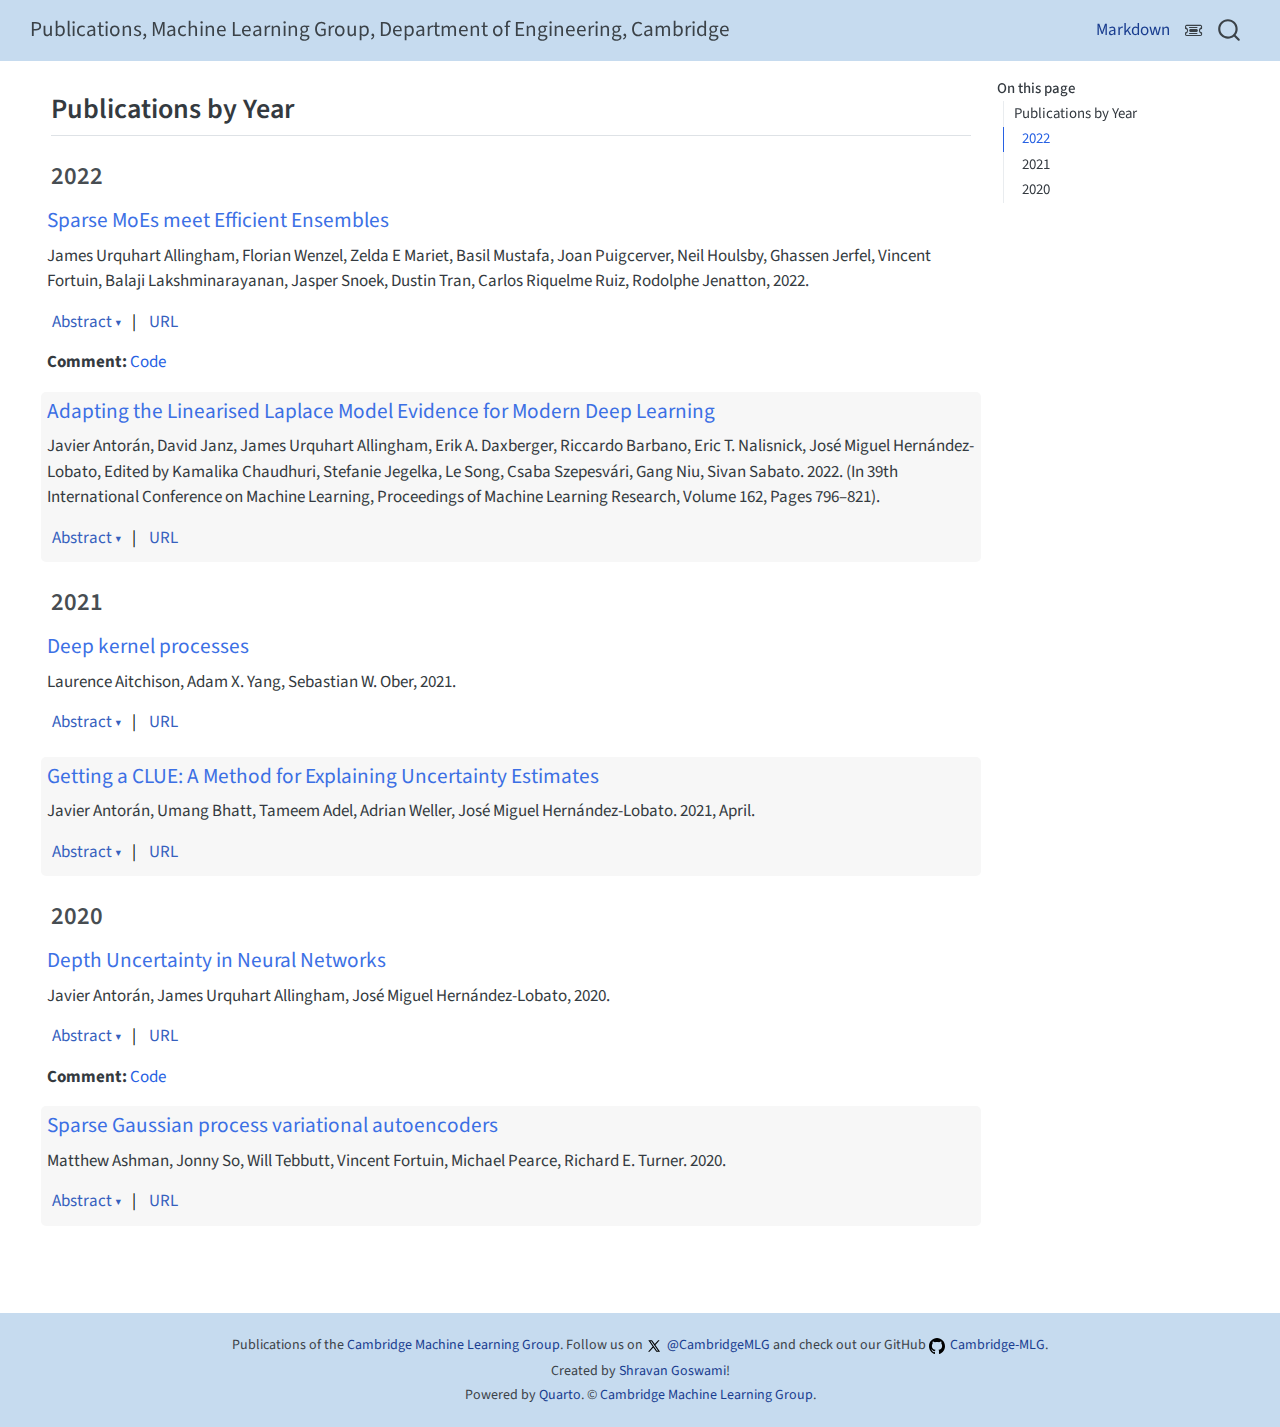
<file: markdown.html>
<!DOCTYPE html>
<html xmlns="http://www.w3.org/1999/xhtml" lang="en" xml:lang="en"><head>

<meta charset="utf-8">
<meta name="generator" content="quarto-1.5.57">

<meta name="viewport" content="width=device-width, initial-scale=1.0, user-scalable=yes">


<title>Publications by Year – MLG Cambridge</title>
<style>
code{white-space: pre-wrap;}
span.smallcaps{font-variant: small-caps;}
div.columns{display: flex; gap: min(4vw, 1.5em);}
div.column{flex: auto; overflow-x: auto;}
div.hanging-indent{margin-left: 1.5em; text-indent: -1.5em;}
ul.task-list{list-style: none;}
ul.task-list li input[type="checkbox"] {
  width: 0.8em;
  margin: 0 0.8em 0.2em -1em; /* quarto-specific, see https://github.com/quarto-dev/quarto-cli/issues/4556 */ 
  vertical-align: middle;
}
</style>


<script src="site_libs/quarto-nav/quarto-nav.js"></script>
<script src="site_libs/quarto-nav/headroom.min.js"></script>
<script src="site_libs/clipboard/clipboard.min.js"></script>
<script src="site_libs/quarto-search/autocomplete.umd.js"></script>
<script src="site_libs/quarto-search/fuse.min.js"></script>
<script src="site_libs/quarto-search/quarto-search.js"></script>
<meta name="quarto:offset" content="./">
<script src="site_libs/quarto-html/quarto.js"></script>
<script src="site_libs/quarto-html/popper.min.js"></script>
<script src="site_libs/quarto-html/tippy.umd.min.js"></script>
<script src="site_libs/quarto-html/anchor.min.js"></script>
<link href="site_libs/quarto-html/tippy.css" rel="stylesheet">
<link href="site_libs/quarto-html/quarto-syntax-highlighting.css" rel="stylesheet" id="quarto-text-highlighting-styles">
<script src="site_libs/bootstrap/bootstrap.min.js"></script>
<link href="site_libs/bootstrap/bootstrap-icons.css" rel="stylesheet">
<link href="site_libs/bootstrap/bootstrap.min.css" rel="stylesheet" id="quarto-bootstrap" data-mode="light">
<script id="quarto-search-options" type="application/json">{
  "location": "navbar",
  "copy-button": false,
  "collapse-after": 3,
  "panel-placement": "end",
  "type": "overlay",
  "limit": 50,
  "keyboard-shortcut": [
    "f",
    "/",
    "s"
  ],
  "language": {
    "search-no-results-text": "No results",
    "search-matching-documents-text": "matching documents",
    "search-copy-link-title": "Copy link to search",
    "search-hide-matches-text": "Hide additional matches",
    "search-more-match-text": "more match in this document",
    "search-more-matches-text": "more matches in this document",
    "search-clear-button-title": "Clear",
    "search-text-placeholder": "",
    "search-detached-cancel-button-title": "Cancel",
    "search-submit-button-title": "Submit",
    "search-label": "Search"
  }
}</script>
<style>html{ scroll-behavior: smooth; }</style>


<link rel="stylesheet" href="assets/style.css">
</head>

<body class="nav-fixed">

<div id="quarto-search-results"></div>
  <header id="quarto-header" class="headroom fixed-top">
    <nav class="navbar navbar-expand-lg " data-bs-theme="dark">
      <div class="navbar-container container-fluid">
      <div class="navbar-brand-container mx-auto">
    <a class="navbar-brand" href="./index.html">
    <span class="navbar-title">Publications, Machine Learning Group, Department of Engineering, Cambridge</span>
    </a>
  </div>
            <div id="quarto-search" class="" title="Search"></div>
          <button class="navbar-toggler" type="button" data-bs-toggle="collapse" data-bs-target="#navbarCollapse" aria-controls="navbarCollapse" role="menu" aria-expanded="false" aria-label="Toggle navigation" onclick="if (window.quartoToggleHeadroom) { window.quartoToggleHeadroom(); }">
  <span class="navbar-toggler-icon"></span>
</button>
          <div class="collapse navbar-collapse" id="navbarCollapse">
            <ul class="navbar-nav navbar-nav-scroll ms-auto">
  <li class="nav-item">
    <a class="nav-link active" href="./markdown.html" aria-current="page"> 
<span class="menu-text">Markdown</span></a>
  </li>  
</ul>
          </div> <!-- /navcollapse -->
            <div class="quarto-navbar-tools">
    <a href="" title="Abstract-Toggle" class="quarto-navigation-tool px-1" aria-label="Abstract-Toggle"><i class="bi bi-bi bi-ticket-detailed"></i></a>
</div>
      </div> <!-- /container-fluid -->
    </nav>
</header>
<!-- content -->
<div id="quarto-content" class="quarto-container page-columns page-rows-contents page-layout-article page-navbar">
<!-- sidebar -->
<!-- margin-sidebar -->
    <div id="quarto-margin-sidebar" class="sidebar margin-sidebar">
        <nav id="TOC" role="doc-toc" class="toc-active">
    <h2 id="toc-title">On this page</h2>
   
  <ul>
  <li><a href="#publications-by-year" id="toc-publications-by-year" class="nav-link active" data-scroll-target="#publications-by-year">Publications by Year</a>
  <ul class="collapse">
  <li><a href="#2022" id="toc-2022" class="nav-link" data-scroll-target="#2022">2022</a></li>
  <li><a href="#2021" id="toc-2021" class="nav-link" data-scroll-target="#2021">2021</a></li>
  <li><a href="#2020" id="toc-2020" class="nav-link" data-scroll-target="#2020">2020</a></li>
  </ul></li>
  </ul>
</nav>
    </div>
<!-- main -->
<main class="content" id="quarto-document-content">




<section id="publications-by-year" class="level2">
<h2 class="anchored" data-anchor-id="publications-by-year">Publications by Year</h2>
<section id="2022" class="level3">
<h3 class="anchored" data-anchor-id="2022">2022</h3>
<div id="AllWenMarEtal22" class="entry-block">
<section id="sparse-moes-meet-efficient-ensembles" class="level4">
<h4 class="anchored" data-anchor-id="sparse-moes-meet-efficient-ensembles"><a href="https://openreview.net/forum?id=i0ZM36d2qU">Sparse MoEs meet Efficient Ensembles</a></h4>
<p>James Urquhart Allingham, Florian Wenzel, Zelda E Mariet, Basil Mustafa, Joan Puigcerver, Neil Houlsby, Ghassen Jerfel, Vincent Fortuin, Balaji Lakshminarayanan, Jasper Snoek, Dustin Tran, Carlos Riquelme Ruiz, Rodolphe Jenatton, 2022.</p>
<div class="tab-set">
<p><span class="tab-link" onclick="toggleAbstract('abstract-AllWenMarEtal22')">Abstract<span id="arrow-abstract-AllWenMarEtal22" class="arrow arrow-down">▼</span></span> <a href="https://openreview.net/forum?id=i0ZM36d2qU" class="tab-link">URL</a></p>
</div>
<div id="abstract-AllWenMarEtal22" class="abstract-content">
<p>Machine learning models based on the aggregated outputs of submodels, either at the activation or prediction levels, often exhibit strong performance compared to individual models. We study the interplay of two popular classes of such models: ensembles of neural networks and sparse mixture of experts (sparse MoEs). First, we show that the two approaches have complementary features whose combination is beneficial. This includes a comprehensive evaluation of sparse MoEs in uncertainty related benchmarks. Then, we present efficient ensemble of experts (E3), a scalable and simple ensemble of sparse MoEs that takes the best of both classes of models, while using up to 45% fewer FLOPs than a deep ensemble. Extensive experiments demonstrate the accuracy, log-likelihood, few-shot learning, robustness, and uncertainty improvements of E3 over several challenging vision Transformer-based baselines. E3 not only preserves its efficiency while scaling to models with up to 2.7B parameters, but also provides better predictive performance and uncertainty estimates for larger models.</p>
</div>
<p><strong>Comment:</strong> <a href="https://github.com/google-research/vmoe">Code</a></p>
</section>
</div>
<div id="AntJanAllEtal22" class="entry-block">
<section id="adapting-the-linearised-laplace-model-evidence-for-modern-deep-learning" class="level4">
<h4 class="anchored" data-anchor-id="adapting-the-linearised-laplace-model-evidence-for-modern-deep-learning"><a href="https://proceedings.mlr.press/v162/antoran22a.html">Adapting the Linearised Laplace Model Evidence for Modern Deep Learning</a></h4>
<p>Javier Antorán, David Janz, James Urquhart Allingham, Erik A. Daxberger, Riccardo Barbano, Eric T. Nalisnick, José Miguel Hernández-Lobato, Edited by Kamalika Chaudhuri, Stefanie Jegelka, Le Song, Csaba Szepesvári, Gang Niu, Sivan Sabato. 2022. (In 39th International Conference on Machine Learning, Proceedings of Machine Learning Research, Volume 162, Pages 796–821).</p>
<div class="tab-set">
<p><span class="tab-link" onclick="toggleAbstract('abstract-AntJanAllEtal22')">Abstract<span id="arrow-abstract-AntJanAllEtal22" class="arrow arrow-down">▼</span></span> <a href="https://proceedings.mlr.press/v162/antoran22a.html" class="tab-link">URL</a></p>
</div>
<div id="abstract-AntJanAllEtal22" class="abstract-content">
<p>The linearised Laplace method for estimating model uncertainty has received renewed attention in the Bayesian deep learning community. The method provides reliable error bars and admits a closed-form expression for the model evidence, allowing for scalable selection of model hyperparameters. In this work, we examine the assumptions behind this method, particularly in conjunction with model selection. We show that these interact poorly with some now-standard tools of deep learning–stochastic approximation methods and normalisation layers–and make recommendations for how to better adapt this classic method to the modern setting. We provide theoretical support for our recommendations and validate them empirically on MLPs, classic CNNs, residual networks with and without normalisation layers, generative autoencoders and transformers.</p>
</div>
</section>
</div>
</section>
<section id="2021" class="level3">
<h3 class="anchored" data-anchor-id="2021">2021</h3>
<div id="AitYanObe21" class="entry-block">
<section id="deep-kernel-processes" class="level4">
<h4 class="anchored" data-anchor-id="deep-kernel-processes"><a href="http://proceedings.mlr.press/v139/aitchison21a/aitchison21a.pdf">Deep kernel processes</a></h4>
<p>Laurence Aitchison, Adam X. Yang, Sebastian W. Ober, 2021.</p>
<div class="tab-set">
<p><span class="tab-link" onclick="toggleAbstract('abstract-AitYanObe21')">Abstract<span id="arrow-abstract-AitYanObe21" class="arrow arrow-down">▼</span></span> <a href="http://proceedings.mlr.press/v139/aitchison21a/aitchison21a.pdf" class="tab-link">URL</a></p>
</div>
<div id="abstract-AitYanObe21" class="abstract-content">
<p>We define deep kernel processes in which positive definite Gram matrices are progressively transformed by nonlinear kernel functions and by sampling from (inverse) Wishart distributions. Remarkably, we find that deep Gaussian processes (DGPs), Bayesian neural networks (BNNs), infinite BNNs, and infinite BNNs with bottlenecks can all be written as deep kernel processes. For DGPs the equivalence arises because the Gram matrix formed by the inner product of features is Wishart distributed, and as we show, standard isotropic kernels can be written entirely in terms of this Gram matrix — we do not need knowledge of the underlying features. We define a tractable deep kernel process, the deep inverse Wishart process, and give a doubly-stochastic inducing-point variational inference scheme that operates on the Gram matrices, not on the features, as in DGPs. We show that the deep inverse Wishart process gives superior performance to DGPs and infinite BNNs on fully-connected baselines.</p>
</div>
</section>
</div>
<div id="AntBhaAdeEtal20" class="entry-block">
<section id="getting-a-clue-a-method-for-explaining-uncertainty-estimates" class="level4">
<h4 class="anchored" data-anchor-id="getting-a-clue-a-method-for-explaining-uncertainty-estimates"><a href="https://openreview.net/forum?id=XSLF1XFq5h">Getting a CLUE: A Method for Explaining Uncertainty Estimates</a></h4>
<p>Javier Antorán, Umang Bhatt, Tameem Adel, Adrian Weller, José Miguel Hernández-Lobato. 2021, April.</p>
<div class="tab-set">
<p><span class="tab-link" onclick="toggleAbstract('abstract-AntBhaAdeEtal20')">Abstract<span id="arrow-abstract-AntBhaAdeEtal20" class="arrow arrow-down">▼</span></span> <a href="https://openreview.net/forum?id=XSLF1XFq5h" class="tab-link">URL</a></p>
</div>
<div id="abstract-AntBhaAdeEtal20" class="abstract-content">
<p>Both uncertainty estimation and interpretability are important factors for trustworthy machine learning systems. However, there is little work at the intersection of these two areas. We address this gap by proposing a novel method for interpreting uncertainty estimates from differentiable probabilistic models, like Bayesian Neural Networks (BNNs). Our method, Counterfactual Latent Uncertainty Explanations (CLUE), indicates how to change an input, while keeping it on the data manifold, such that a BNN becomes more confident about the input’s prediction. We validate CLUE through 1) a novel framework for evaluating counterfactual explanations of uncertainty, 2) a series of ablation experiments, and 3) a user study. Our experiments show that CLUE outperforms baselines and enables practitioners to better understand which input patterns are responsible for predictive uncertainty..</p>
</div>
</section>
</div>
</section>
<section id="2020" class="level3">
<h3 class="anchored" data-anchor-id="2020">2020</h3>
<div id="AntAllHer20" class="entry-block">
<section id="depth-uncertainty-in-neural-networks" class="level4">
<h4 class="anchored" data-anchor-id="depth-uncertainty-in-neural-networks"><a href="https://proceedings.neurips.cc/paper/2020/hash/781877bda0783aac5f1cf765c128b437-Abstract.html">Depth Uncertainty in Neural Networks</a></h4>
<p>Javier Antorán, James Urquhart Allingham, José Miguel Hernández-Lobato, 2020.</p>
<div class="tab-set">
<p><span class="tab-link" onclick="toggleAbstract('abstract-AntAllHer20')">Abstract<span id="arrow-abstract-AntAllHer20" class="arrow arrow-down">▼</span></span> <a href="https://proceedings.neurips.cc/paper/2020/hash/781877bda0783aac5f1cf765c128b437-Abstract.html" class="tab-link">URL</a></p>
</div>
<div id="abstract-AntAllHer20" class="abstract-content">
<p>Existing methods for estimating uncertainty in deep learning tend to require multiple forward passes, making them unsuitable for applications where computational resources are limited. To solve this, we perform probabilistic reasoning over the depth of neural networks. Different depths correspond to subnetworks which share weights and whose predictions are combined via marginalisation, yielding model uncertainty. By exploiting the sequential structure of feed-forward networks, we are able to both evaluate our training objective and make predictions with a single forward pass. We validate our approach on real-world regression and image classification tasks. Our approach provides uncertainty calibration, robustness to dataset shift, and accuracies competitive with more computationally expensive baselines.</p>
</div>
<p><strong>Comment:</strong> <a href="https://github.com/cambridge-mlg/DUN">Code</a></p>
</section>
</div>
<div id="AshSoTebetal20" class="entry-block">
<section id="sparse-gaussian-process-variational-autoencoders" class="level4">
<h4 class="anchored" data-anchor-id="sparse-gaussian-process-variational-autoencoders"><a href="https://arxiv.org/abs/2010.10177">Sparse Gaussian process variational autoencoders</a></h4>
<p>Matthew Ashman, Jonny So, Will Tebbutt, Vincent Fortuin, Michael Pearce, Richard E. Turner. 2020.</p>
<div class="tab-set">
<p><span class="tab-link" onclick="toggleAbstract('abstract-AshSoTebetal20')">Abstract<span id="arrow-abstract-AshSoTebetal20" class="arrow arrow-down">▼</span></span> <a href="https://arxiv.org/abs/2010.10177" class="tab-link">URL</a></p>
</div>
<div id="abstract-AshSoTebetal20" class="abstract-content">
<p>Gaussian process (GP) latent variable models offer a powerful way to capture uncertainty and correlations in unsupervised learning. We present a novel approach to variational inference for GP latent variable models that leverages sparse approximations and introduces a deep variational framework. This approach improves scalability and efficiency while maintaining high-quality uncertainty estimates and model flexibility. We demonstrate the effectiveness of our method on various benchmarks, highlighting its advantages over existing techniques in terms of both computational efficiency and predictive performance.</p>
</div>
</section>
</div>


</section>
</section>

<a onclick="window.scrollTo(0, 0); return false;" role="button" id="quarto-back-to-top"><i class="bi bi-arrow-up"></i> Back to top</a></main> <!-- /main -->
<script id="quarto-html-after-body" type="application/javascript">
window.document.addEventListener("DOMContentLoaded", function (event) {
  const toggleBodyColorMode = (bsSheetEl) => {
    const mode = bsSheetEl.getAttribute("data-mode");
    const bodyEl = window.document.querySelector("body");
    if (mode === "dark") {
      bodyEl.classList.add("quarto-dark");
      bodyEl.classList.remove("quarto-light");
    } else {
      bodyEl.classList.add("quarto-light");
      bodyEl.classList.remove("quarto-dark");
    }
  }
  const toggleBodyColorPrimary = () => {
    const bsSheetEl = window.document.querySelector("link#quarto-bootstrap");
    if (bsSheetEl) {
      toggleBodyColorMode(bsSheetEl);
    }
  }
  toggleBodyColorPrimary();  
  const icon = "";
  const anchorJS = new window.AnchorJS();
  anchorJS.options = {
    placement: 'right',
    icon: icon
  };
  anchorJS.add('.anchored');
  const isCodeAnnotation = (el) => {
    for (const clz of el.classList) {
      if (clz.startsWith('code-annotation-')) {                     
        return true;
      }
    }
    return false;
  }
  const onCopySuccess = function(e) {
    // button target
    const button = e.trigger;
    // don't keep focus
    button.blur();
    // flash "checked"
    button.classList.add('code-copy-button-checked');
    var currentTitle = button.getAttribute("title");
    button.setAttribute("title", "Copied!");
    let tooltip;
    if (window.bootstrap) {
      button.setAttribute("data-bs-toggle", "tooltip");
      button.setAttribute("data-bs-placement", "left");
      button.setAttribute("data-bs-title", "Copied!");
      tooltip = new bootstrap.Tooltip(button, 
        { trigger: "manual", 
          customClass: "code-copy-button-tooltip",
          offset: [0, -8]});
      tooltip.show();    
    }
    setTimeout(function() {
      if (tooltip) {
        tooltip.hide();
        button.removeAttribute("data-bs-title");
        button.removeAttribute("data-bs-toggle");
        button.removeAttribute("data-bs-placement");
      }
      button.setAttribute("title", currentTitle);
      button.classList.remove('code-copy-button-checked');
    }, 1000);
    // clear code selection
    e.clearSelection();
  }
  const getTextToCopy = function(trigger) {
      const codeEl = trigger.previousElementSibling.cloneNode(true);
      for (const childEl of codeEl.children) {
        if (isCodeAnnotation(childEl)) {
          childEl.remove();
        }
      }
      return codeEl.innerText;
  }
  const clipboard = new window.ClipboardJS('.code-copy-button:not([data-in-quarto-modal])', {
    text: getTextToCopy
  });
  clipboard.on('success', onCopySuccess);
  if (window.document.getElementById('quarto-embedded-source-code-modal')) {
    // For code content inside modals, clipBoardJS needs to be initialized with a container option
    // TODO: Check when it could be a function (https://github.com/zenorocha/clipboard.js/issues/860)
    const clipboardModal = new window.ClipboardJS('.code-copy-button[data-in-quarto-modal]', {
      text: getTextToCopy,
      container: window.document.getElementById('quarto-embedded-source-code-modal')
    });
    clipboardModal.on('success', onCopySuccess);
  }
    var localhostRegex = new RegExp(/^(?:http|https):\/\/localhost\:?[0-9]*\//);
    var mailtoRegex = new RegExp(/^mailto:/);
      var filterRegex = new RegExp('/' + window.location.host + '/');
    var isInternal = (href) => {
        return filterRegex.test(href) || localhostRegex.test(href) || mailtoRegex.test(href);
    }
    // Inspect non-navigation links and adorn them if external
 	var links = window.document.querySelectorAll('a[href]:not(.nav-link):not(.navbar-brand):not(.toc-action):not(.sidebar-link):not(.sidebar-item-toggle):not(.pagination-link):not(.no-external):not([aria-hidden]):not(.dropdown-item):not(.quarto-navigation-tool):not(.about-link)');
    for (var i=0; i<links.length; i++) {
      const link = links[i];
      if (!isInternal(link.href)) {
        // undo the damage that might have been done by quarto-nav.js in the case of
        // links that we want to consider external
        if (link.dataset.originalHref !== undefined) {
          link.href = link.dataset.originalHref;
        }
      }
    }
  function tippyHover(el, contentFn, onTriggerFn, onUntriggerFn) {
    const config = {
      allowHTML: true,
      maxWidth: 500,
      delay: 100,
      arrow: false,
      appendTo: function(el) {
          return el.parentElement;
      },
      interactive: true,
      interactiveBorder: 10,
      theme: 'quarto',
      placement: 'bottom-start',
    };
    if (contentFn) {
      config.content = contentFn;
    }
    if (onTriggerFn) {
      config.onTrigger = onTriggerFn;
    }
    if (onUntriggerFn) {
      config.onUntrigger = onUntriggerFn;
    }
    window.tippy(el, config); 
  }
  const noterefs = window.document.querySelectorAll('a[role="doc-noteref"]');
  for (var i=0; i<noterefs.length; i++) {
    const ref = noterefs[i];
    tippyHover(ref, function() {
      // use id or data attribute instead here
      let href = ref.getAttribute('data-footnote-href') || ref.getAttribute('href');
      try { href = new URL(href).hash; } catch {}
      const id = href.replace(/^#\/?/, "");
      const note = window.document.getElementById(id);
      if (note) {
        return note.innerHTML;
      } else {
        return "";
      }
    });
  }
  const xrefs = window.document.querySelectorAll('a.quarto-xref');
  const processXRef = (id, note) => {
    // Strip column container classes
    const stripColumnClz = (el) => {
      el.classList.remove("page-full", "page-columns");
      if (el.children) {
        for (const child of el.children) {
          stripColumnClz(child);
        }
      }
    }
    stripColumnClz(note)
    if (id === null || id.startsWith('sec-')) {
      // Special case sections, only their first couple elements
      const container = document.createElement("div");
      if (note.children && note.children.length > 2) {
        container.appendChild(note.children[0].cloneNode(true));
        for (let i = 1; i < note.children.length; i++) {
          const child = note.children[i];
          if (child.tagName === "P" && child.innerText === "") {
            continue;
          } else {
            container.appendChild(child.cloneNode(true));
            break;
          }
        }
        if (window.Quarto?.typesetMath) {
          window.Quarto.typesetMath(container);
        }
        return container.innerHTML
      } else {
        if (window.Quarto?.typesetMath) {
          window.Quarto.typesetMath(note);
        }
        return note.innerHTML;
      }
    } else {
      // Remove any anchor links if they are present
      const anchorLink = note.querySelector('a.anchorjs-link');
      if (anchorLink) {
        anchorLink.remove();
      }
      if (window.Quarto?.typesetMath) {
        window.Quarto.typesetMath(note);
      }
      // TODO in 1.5, we should make sure this works without a callout special case
      if (note.classList.contains("callout")) {
        return note.outerHTML;
      } else {
        return note.innerHTML;
      }
    }
  }
  for (var i=0; i<xrefs.length; i++) {
    const xref = xrefs[i];
    tippyHover(xref, undefined, function(instance) {
      instance.disable();
      let url = xref.getAttribute('href');
      let hash = undefined; 
      if (url.startsWith('#')) {
        hash = url;
      } else {
        try { hash = new URL(url).hash; } catch {}
      }
      if (hash) {
        const id = hash.replace(/^#\/?/, "");
        const note = window.document.getElementById(id);
        if (note !== null) {
          try {
            const html = processXRef(id, note.cloneNode(true));
            instance.setContent(html);
          } finally {
            instance.enable();
            instance.show();
          }
        } else {
          // See if we can fetch this
          fetch(url.split('#')[0])
          .then(res => res.text())
          .then(html => {
            const parser = new DOMParser();
            const htmlDoc = parser.parseFromString(html, "text/html");
            const note = htmlDoc.getElementById(id);
            if (note !== null) {
              const html = processXRef(id, note);
              instance.setContent(html);
            } 
          }).finally(() => {
            instance.enable();
            instance.show();
          });
        }
      } else {
        // See if we can fetch a full url (with no hash to target)
        // This is a special case and we should probably do some content thinning / targeting
        fetch(url)
        .then(res => res.text())
        .then(html => {
          const parser = new DOMParser();
          const htmlDoc = parser.parseFromString(html, "text/html");
          const note = htmlDoc.querySelector('main.content');
          if (note !== null) {
            // This should only happen for chapter cross references
            // (since there is no id in the URL)
            // remove the first header
            if (note.children.length > 0 && note.children[0].tagName === "HEADER") {
              note.children[0].remove();
            }
            const html = processXRef(null, note);
            instance.setContent(html);
          } 
        }).finally(() => {
          instance.enable();
          instance.show();
        });
      }
    }, function(instance) {
    });
  }
      let selectedAnnoteEl;
      const selectorForAnnotation = ( cell, annotation) => {
        let cellAttr = 'data-code-cell="' + cell + '"';
        let lineAttr = 'data-code-annotation="' +  annotation + '"';
        const selector = 'span[' + cellAttr + '][' + lineAttr + ']';
        return selector;
      }
      const selectCodeLines = (annoteEl) => {
        const doc = window.document;
        const targetCell = annoteEl.getAttribute("data-target-cell");
        const targetAnnotation = annoteEl.getAttribute("data-target-annotation");
        const annoteSpan = window.document.querySelector(selectorForAnnotation(targetCell, targetAnnotation));
        const lines = annoteSpan.getAttribute("data-code-lines").split(",");
        const lineIds = lines.map((line) => {
          return targetCell + "-" + line;
        })
        let top = null;
        let height = null;
        let parent = null;
        if (lineIds.length > 0) {
            //compute the position of the single el (top and bottom and make a div)
            const el = window.document.getElementById(lineIds[0]);
            top = el.offsetTop;
            height = el.offsetHeight;
            parent = el.parentElement.parentElement;
          if (lineIds.length > 1) {
            const lastEl = window.document.getElementById(lineIds[lineIds.length - 1]);
            const bottom = lastEl.offsetTop + lastEl.offsetHeight;
            height = bottom - top;
          }
          if (top !== null && height !== null && parent !== null) {
            // cook up a div (if necessary) and position it 
            let div = window.document.getElementById("code-annotation-line-highlight");
            if (div === null) {
              div = window.document.createElement("div");
              div.setAttribute("id", "code-annotation-line-highlight");
              div.style.position = 'absolute';
              parent.appendChild(div);
            }
            div.style.top = top - 2 + "px";
            div.style.height = height + 4 + "px";
            div.style.left = 0;
            let gutterDiv = window.document.getElementById("code-annotation-line-highlight-gutter");
            if (gutterDiv === null) {
              gutterDiv = window.document.createElement("div");
              gutterDiv.setAttribute("id", "code-annotation-line-highlight-gutter");
              gutterDiv.style.position = 'absolute';
              const codeCell = window.document.getElementById(targetCell);
              const gutter = codeCell.querySelector('.code-annotation-gutter');
              gutter.appendChild(gutterDiv);
            }
            gutterDiv.style.top = top - 2 + "px";
            gutterDiv.style.height = height + 4 + "px";
          }
          selectedAnnoteEl = annoteEl;
        }
      };
      const unselectCodeLines = () => {
        const elementsIds = ["code-annotation-line-highlight", "code-annotation-line-highlight-gutter"];
        elementsIds.forEach((elId) => {
          const div = window.document.getElementById(elId);
          if (div) {
            div.remove();
          }
        });
        selectedAnnoteEl = undefined;
      };
        // Handle positioning of the toggle
    window.addEventListener(
      "resize",
      throttle(() => {
        elRect = undefined;
        if (selectedAnnoteEl) {
          selectCodeLines(selectedAnnoteEl);
        }
      }, 10)
    );
    function throttle(fn, ms) {
    let throttle = false;
    let timer;
      return (...args) => {
        if(!throttle) { // first call gets through
            fn.apply(this, args);
            throttle = true;
        } else { // all the others get throttled
            if(timer) clearTimeout(timer); // cancel #2
            timer = setTimeout(() => {
              fn.apply(this, args);
              timer = throttle = false;
            }, ms);
        }
      };
    }
      // Attach click handler to the DT
      const annoteDls = window.document.querySelectorAll('dt[data-target-cell]');
      for (const annoteDlNode of annoteDls) {
        annoteDlNode.addEventListener('click', (event) => {
          const clickedEl = event.target;
          if (clickedEl !== selectedAnnoteEl) {
            unselectCodeLines();
            const activeEl = window.document.querySelector('dt[data-target-cell].code-annotation-active');
            if (activeEl) {
              activeEl.classList.remove('code-annotation-active');
            }
            selectCodeLines(clickedEl);
            clickedEl.classList.add('code-annotation-active');
          } else {
            // Unselect the line
            unselectCodeLines();
            clickedEl.classList.remove('code-annotation-active');
          }
        });
      }
  const findCites = (el) => {
    const parentEl = el.parentElement;
    if (parentEl) {
      const cites = parentEl.dataset.cites;
      if (cites) {
        return {
          el,
          cites: cites.split(' ')
        };
      } else {
        return findCites(el.parentElement)
      }
    } else {
      return undefined;
    }
  };
  var bibliorefs = window.document.querySelectorAll('a[role="doc-biblioref"]');
  for (var i=0; i<bibliorefs.length; i++) {
    const ref = bibliorefs[i];
    const citeInfo = findCites(ref);
    if (citeInfo) {
      tippyHover(citeInfo.el, function() {
        var popup = window.document.createElement('div');
        citeInfo.cites.forEach(function(cite) {
          var citeDiv = window.document.createElement('div');
          citeDiv.classList.add('hanging-indent');
          citeDiv.classList.add('csl-entry');
          var biblioDiv = window.document.getElementById('ref-' + cite);
          if (biblioDiv) {
            citeDiv.innerHTML = biblioDiv.innerHTML;
          }
          popup.appendChild(citeDiv);
        });
        return popup.innerHTML;
      });
    }
  }
});
</script>
</div> <!-- /content -->
<footer id="footer">
  <p>Publications of the <a href="https://mlg.eng.cam.ac.uk/">Cambridge Machine Learning Group</a>. Follow us on <span class="icon twitter-icon"></span><a href="https://twitter.com/CambridgeMLG">@CambridgeMLG</a> and check out our GitHub <span class="icon github-icon"></span><a href="https://github.com/cambridge-mlg">Cambridge-MLG</a>.</p>
  <p>Created by <a href="https://shravangoswami.com/">Shravan Goswami</a>!</p>
  <p>Powered by <a href="https://quarto.org/">Quarto</a>. © <a href="https://mlg.eng.cam.ac.uk/">Cambridge Machine Learning Group</a>.</p>
</footer>
<script type="text/javascript" src="assets/script.js"></script>




<script src="site_libs/quarto-html/zenscroll-min.js"></script>
</body></html>
</file>
<file: site_libs/quarto-html/tippy.css>
.tippy-box[data-animation=fade][data-state=hidden]{opacity:0}[data-tippy-root]{max-width:calc(100vw - 10px)}.tippy-box{position:relative;background-color:#333;color:#fff;border-radius:4px;font-size:14px;line-height:1.4;white-space:normal;outline:0;transition-property:transform,visibility,opacity}.tippy-box[data-placement^=top]>.tippy-arrow{bottom:0}.tippy-box[data-placement^=top]>.tippy-arrow:before{bottom:-7px;left:0;border-width:8px 8px 0;border-top-color:initial;transform-origin:center top}.tippy-box[data-placement^=bottom]>.tippy-arrow{top:0}.tippy-box[data-placement^=bottom]>.tippy-arrow:before{top:-7px;left:0;border-width:0 8px 8px;border-bottom-color:initial;transform-origin:center bottom}.tippy-box[data-placement^=left]>.tippy-arrow{right:0}.tippy-box[data-placement^=left]>.tippy-arrow:before{border-width:8px 0 8px 8px;border-left-color:initial;right:-7px;transform-origin:center left}.tippy-box[data-placement^=right]>.tippy-arrow{left:0}.tippy-box[data-placement^=right]>.tippy-arrow:before{left:-7px;border-width:8px 8px 8px 0;border-right-color:initial;transform-origin:center right}.tippy-box[data-inertia][data-state=visible]{transition-timing-function:cubic-bezier(.54,1.5,.38,1.11)}.tippy-arrow{width:16px;height:16px;color:#333}.tippy-arrow:before{content:"";position:absolute;border-color:transparent;border-style:solid}.tippy-content{position:relative;padding:5px 9px;z-index:1}
</file>
<file: site_libs/quarto-html/quarto-syntax-highlighting.css>
/* quarto syntax highlight colors */
:root {
  --quarto-hl-ot-color: #003B4F;
  --quarto-hl-at-color: #657422;
  --quarto-hl-ss-color: #20794D;
  --quarto-hl-an-color: #5E5E5E;
  --quarto-hl-fu-color: #4758AB;
  --quarto-hl-st-color: #20794D;
  --quarto-hl-cf-color: #003B4F;
  --quarto-hl-op-color: #5E5E5E;
  --quarto-hl-er-color: #AD0000;
  --quarto-hl-bn-color: #AD0000;
  --quarto-hl-al-color: #AD0000;
  --quarto-hl-va-color: #111111;
  --quarto-hl-bu-color: inherit;
  --quarto-hl-ex-color: inherit;
  --quarto-hl-pp-color: #AD0000;
  --quarto-hl-in-color: #5E5E5E;
  --quarto-hl-vs-color: #20794D;
  --quarto-hl-wa-color: #5E5E5E;
  --quarto-hl-do-color: #5E5E5E;
  --quarto-hl-im-color: #00769E;
  --quarto-hl-ch-color: #20794D;
  --quarto-hl-dt-color: #AD0000;
  --quarto-hl-fl-color: #AD0000;
  --quarto-hl-co-color: #5E5E5E;
  --quarto-hl-cv-color: #5E5E5E;
  --quarto-hl-cn-color: #8f5902;
  --quarto-hl-sc-color: #5E5E5E;
  --quarto-hl-dv-color: #AD0000;
  --quarto-hl-kw-color: #003B4F;
}

/* other quarto variables */
:root {
  --quarto-font-monospace: SFMono-Regular, Menlo, Monaco, Consolas, "Liberation Mono", "Courier New", monospace;
}

pre > code.sourceCode > span {
  color: #003B4F;
}

code span {
  color: #003B4F;
}

code.sourceCode > span {
  color: #003B4F;
}

div.sourceCode,
div.sourceCode pre.sourceCode {
  color: #003B4F;
}

code span.ot {
  color: #003B4F;
  font-style: inherit;
}

code span.at {
  color: #657422;
  font-style: inherit;
}

code span.ss {
  color: #20794D;
  font-style: inherit;
}

code span.an {
  color: #5E5E5E;
  font-style: inherit;
}

code span.fu {
  color: #4758AB;
  font-style: inherit;
}

code span.st {
  color: #20794D;
  font-style: inherit;
}

code span.cf {
  color: #003B4F;
  font-weight: bold;
  font-style: inherit;
}

code span.op {
  color: #5E5E5E;
  font-style: inherit;
}

code span.er {
  color: #AD0000;
  font-style: inherit;
}

code span.bn {
  color: #AD0000;
  font-style: inherit;
}

code span.al {
  color: #AD0000;
  font-style: inherit;
}

code span.va {
  color: #111111;
  font-style: inherit;
}

code span.bu {
  font-style: inherit;
}

code span.ex {
  font-style: inherit;
}

code span.pp {
  color: #AD0000;
  font-style: inherit;
}

code span.in {
  color: #5E5E5E;
  font-style: inherit;
}

code span.vs {
  color: #20794D;
  font-style: inherit;
}

code span.wa {
  color: #5E5E5E;
  font-style: italic;
}

code span.do {
  color: #5E5E5E;
  font-style: italic;
}

code span.im {
  color: #00769E;
  font-style: inherit;
}

code span.ch {
  color: #20794D;
  font-style: inherit;
}

code span.dt {
  color: #AD0000;
  font-style: inherit;
}

code span.fl {
  color: #AD0000;
  font-style: inherit;
}

code span.co {
  color: #5E5E5E;
  font-style: inherit;
}

code span.cv {
  color: #5E5E5E;
  font-style: italic;
}

code span.cn {
  color: #8f5902;
  font-style: inherit;
}

code span.sc {
  color: #5E5E5E;
  font-style: inherit;
}

code span.dv {
  color: #AD0000;
  font-style: inherit;
}

code span.kw {
  color: #003B4F;
  font-weight: bold;
  font-style: inherit;
}

.prevent-inlining {
  content: "</";
}

/*# sourceMappingURL=debc5d5d77c3f9108843748ff7464032.css.map */
</file>
<file: assets/style.css>
/* header .navbar {
    height: 100px;
}

.navbar-brand-container {
    height: 100px;
}

.navbar-brand {
    font-size: 40px !important;
} */

code {
    border-radius: 10px;
    background-color: #bdd4e9;
    color: #343a40;
}

@media screen and (min-width: 1110px) {
    .title-hide-desktop {
        display: none;
    }
}

@media screen and (max-width: 1110px) {
    .title-hide-mobile {
        display: none;
    }
}

.quarto-navbar-tools {
    padding-top: 5px;
}

a {
    text-decoration: none;
}

a:hover {
    text-decoration: underline;
}

h4,
p {
    margin-bottom: 0;
    margin-top: 0 !important;
    padding: 5px !important;
}

.entry-block {
    margin-top: 10px !important;
    margin-bottom: 10px !important;
}

.navbar a:hover {
    text-decoration: none;
}

.category-grid {
    display: flex;
    flex-wrap: wrap;
    justify-content: space-between;
    gap: 20px;
}

.category-item {
    display: flex;
    flex-direction: row;
    align-items: center;
    width: 30%;
}

.category-image {
    width: 50px;
    height: 50px;
    margin-right: 10px;
}

.category-link {
    font-size: 1.2em;
    text-decoration: none;
    color: #007acc;
}

/* Responsive design for mobile screens */
@media (max-width: 600px) {
    .category-item {
        width: 100%;
        justify-content: flex-start;
        margin-bottom: 10px;
    }

    .category-image {
        margin-right: 10px;
    }

    .category-link {
        text-align: left;
        display: block;
        font-size: 1em;
    }
}

.entry-block {
    border-radius: 5px;
    padding: 1px !important;
    margin: -10px
}

.entry-block:nth-of-type(odd) {
    background-color: #fff;
    /* White */
}

.entry-block:nth-of-type(even) {
    background-color: #f7f7f7;
    /* Light grey */
}

.tab-set {
    padding: 5px !important;
    display: flex;
    justify-content: flex-start;
    align-items: center;
}

.tab-link {
    margin-right: 10px;
    text-decoration: none;
    color: #3660be;
    cursor: pointer;
}

.tab-link:not(:last-child)::after {
    content: "|";
    margin-left: 10px;
    color: #000;
}

.abstract-content {
    display: none;
}

.abstract-toggle {
    display: inline-flex;
    align-items: center;
}

.arrow {
    font-size: 11px;
    display: inline-block;
    margin-left: 3px;
    transition: transform 0.3s ease;
}

.author-arrow {
    font-size: 11px;
    display: inline-block;
    margin-left: 3px;
    transition: transform 0.3s ease;
}

.arrow-down {
    transform: rotate(0deg);
}

.arrow-up {
    transform: rotate(180deg);
}

@media(max-width: 767.98px) {
    .nav-footer-center {
        margin-top: 0 !important;
    }
}

.yearsformobile {
    display: none;
}

@media(max-width: 767.98px) {
    .yearsformobile {
        display: block;
    }
}

footer {
    background-color: #c6dbef;
    color: #3b4248;
    padding: 20px;
    text-align: center;
    font-size: 14px;
    line-height: 1;
}
footer a {
    color: #193d8f;
    text-decoration: none;
}
footer a:hover {
    text-decoration: underline;
}
.icon {
    display: inline-block;
    width: 16px;
    height: 16px;
    background-size: contain;
    background-repeat: no-repeat;
    vertical-align: middle;
    margin-right: 5px;
}
.twitter-icon {
    background-image: url('../assets/x.svg');
}
.github-icon {
    background-image: url('../assets/github.svg');
}
</file>
